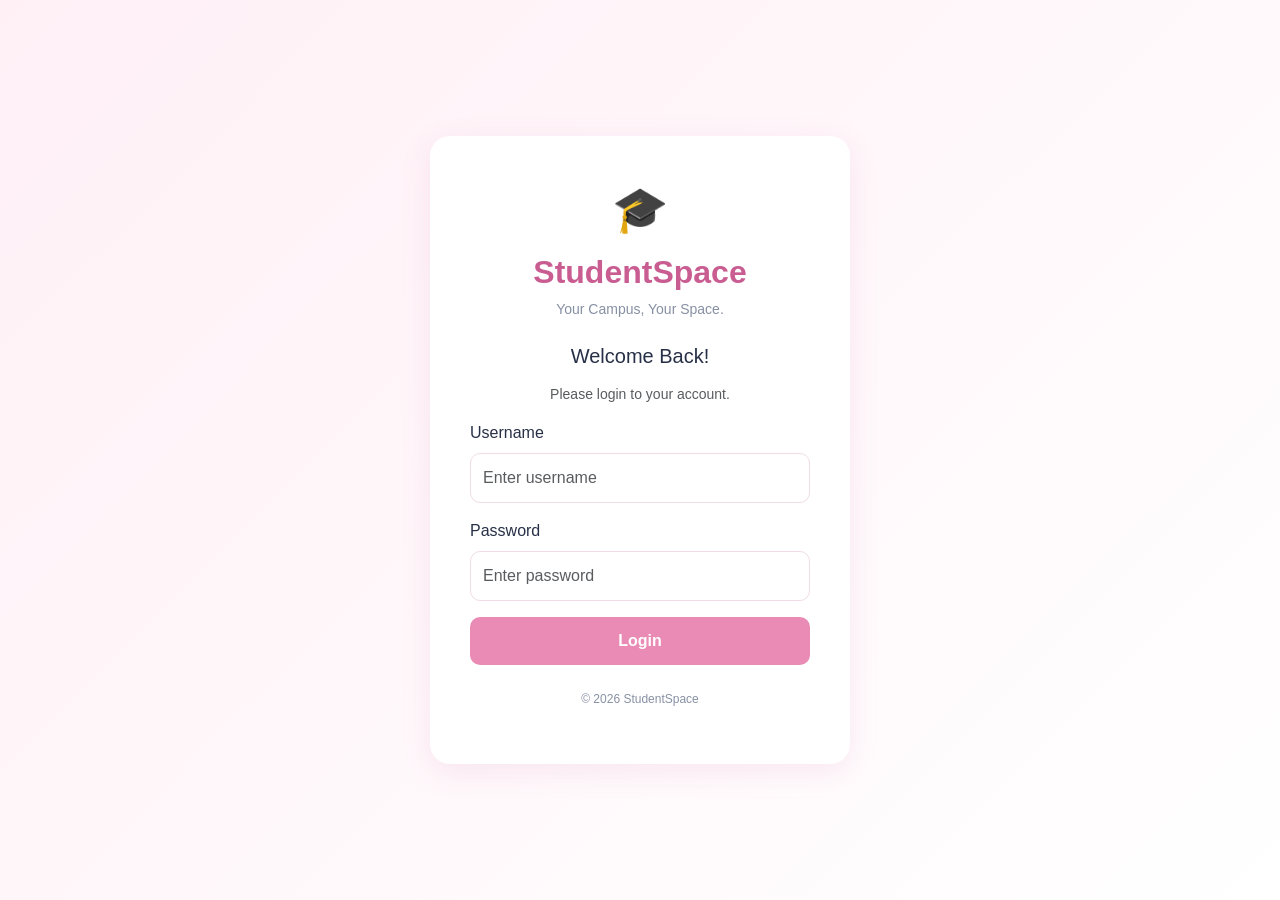
<file: index.html>
<!DOCTYPE html>
<html lang="en">
<head>
    <meta charset="UTF-8">
    <meta name="viewport" content="width=device-width, initial-scale=1.0">
    <title>Login | StudentSpace</title>

    <link href="https://cdn.jsdelivr.net/npm/bootstrap@5.3.3/dist/css/bootstrap.min.css" rel="stylesheet">
    <link href="assets/css/style.css" rel="stylesheet">
</head>

<body class="login-page">

    <div class="container">
        <div class="login-card mx-auto">

            <div class="brand-icon">🎓</div>

            <h2>StudentSpace</h2>
            <p class="tagline">Your Campus, Your Space.</p>

            <h5 class="mt-4 mb-3">Welcome Back!</h5>
            <p class="text-muted small">Please login to your account.</p>

            <form id="loginForm">
                <div class="mb-3 text-start">
                    <label class="form-label">Username</label>
                    <input type="text" id="username" class="form-control"
                        placeholder="Enter username" required>
                </div>

                <div class="mb-3 text-start">
                    <label class="form-label">Password</label>
                    <input type="password" id="password" class="form-control"
                        placeholder="Enter password" required>
                </div>

                <p id="errorMessage" class="error-message"></p>

                <button type="submit" class="btn login-btn w-100">
                    Login
                </button>
            </form>

            <p class="login-footer">© 2026 StudentSpace</p>

        </div>
    </div>

    <script src="assets/js/app.js"></script>
</body>
</html>
</file>
<file: assets/css/style.css>
:root {
    --pink: #e98bb5;
    --pink-dark: #c95d91;
    --pink-light: #fff0f6;
    --ink: #273047;
    --muted: #8790a3;
}

* {
    box-sizing: border-box;
}

body {
    font-family: Arial, sans-serif;
    background: #fffafd;
    color: var(--ink);
    margin: 0;
    overflow-x: hidden;
}

.navbar {
    position: sticky;
    top: 0;
    z-index: 1000;
}

.navbar-brand {
    color: var(--pink-dark) !important;
}

.nav-link {
    font-weight: 500;
    margin: 0 4px;
}

.nav-link:hover,
.nav-link.active {
    color: var(--pink-dark) !important;
}

.card {
    border-radius: 15px;
}

.card h2 {
    color: var(--pink-dark);
}

.table-responsive {
    width: 100%;
    overflow-x: auto;
    -webkit-overflow-scrolling: touch;
}

.table {
    min-width: 550px;
}

.table thead th {
    background: var(--pink-light);
    color: var(--pink-dark);
    white-space: nowrap;
}

.table td {
    white-space: nowrap;
}

.btn-pink,
.login-btn {
    background: var(--pink);
    color: white;
    border: none;
}

.btn-pink:hover,
.login-btn:hover {
    background: var(--pink-dark);
    color: white;
}

.login-page {
    min-height: 100vh;
    display: flex;
    align-items: center;
    justify-content: center;
    background: linear-gradient(135deg, #fff0f6, #ffffff);
}

.login-card {
    width: 100%;
    max-width: 420px;
    padding: 40px;
    text-align: center;
    background: white;
    border-radius: 20px;
    box-shadow: 0 8px 30px rgba(201, 93, 145, 0.12);
}

.brand-icon {
    font-size: 45px;
    margin-bottom: 10px;
}

.login-card h2 {
    color: var(--pink-dark);
    font-weight: bold;
}

.tagline {
    color: var(--muted);
    font-size: 14px;
}

.form-control {
    padding: 12px;
    border: 1px solid #f0dce7;
    border-radius: 10px;
}

.form-control:focus {
    border-color: var(--pink);
    box-shadow: 0 0 0 3px rgba(233, 139, 181, 0.15);
}

.login-btn {
    padding: 12px;
    border-radius: 10px;
    font-weight: bold;
}

.error-message {
    color: #dc3545;
    font-size: 13px;
}

.login-footer {
    margin-top: 25px;
    color: var(--muted);
    font-size: 12px;
}

canvas {
    max-width: 100%;
}

@media (max-width: 768px) {

    .navbar {
        padding-left: 15px !important;
        padding-right: 15px !important;
    }

    .navbar-nav {
        padding: 10px 0;
    }

    .nav-link {
        padding: 10px 5px;
    }

    main.container {
        padding-left: 15px;
        padding-right: 15px;
    }

    main h3 {
        font-size: 23px;
    }

    .card {
        padding: 15px !important;
    }

    .login-card {
        padding: 28px 22px;
        margin: 15px;
    }

    canvas {
        width: 100% !important;
    }
}

@media (max-width: 400px) {

    .navbar-brand {
        font-size: 17px;
    }

    main h3 {
        font-size: 21px;
    }

    .login-card {
        padding: 25px 18px;
    }
}
</file>
